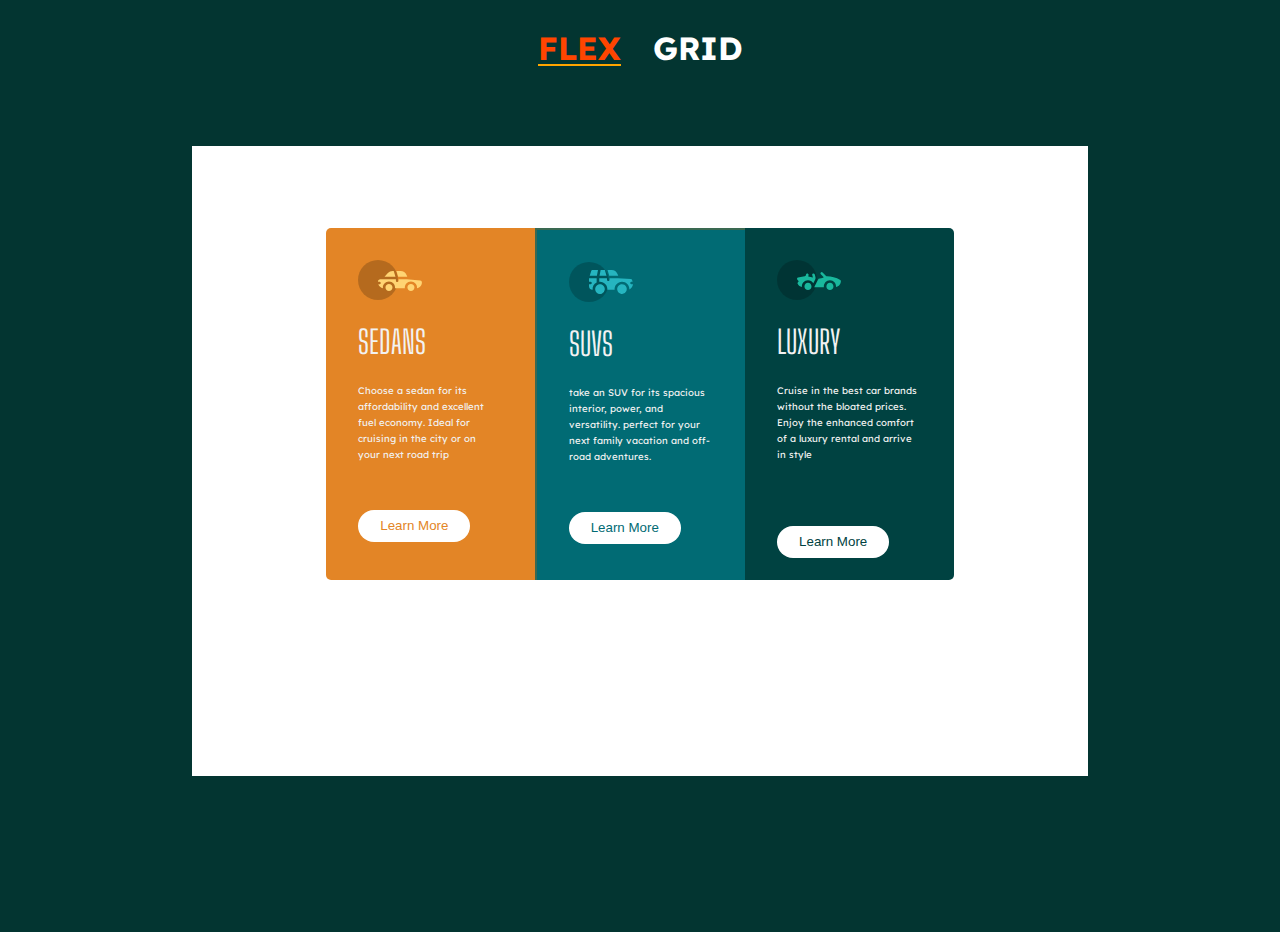
<file: index.html>
<!DOCTYPE html>
<html lang="en">
  <head>
    <meta charset="UTF-8" />
    <meta http-equiv="X-UA-Compatible" content="IE=edge" />
    <meta name="viewport" content="width=device-width, initial-scale=1.0" />
    <title>CSS FlexBox</title>
    <link
      href="https://fonts.googleapis.com/css2?family=Big+Shoulders+Display:wght@700&family=Lexend+Deca&display=swap"
      rel="stylesheet"
    />
    <link rel="stylesheet" href="reset.css" />
    <link rel="stylesheet" href="style.css" />
  </head>
  <body>
    <header>
      <a href="index.html" class="active"><h1>FLEX</h1></a>
      <a href="grid.html"><h1>GRID</h1></a>
    </header>
    <section class="white">
      <main>
        <section class="box one">
          <div>
            <img src="img/icon-sedans.svg" alt="sedan icon" />
          </div>
          <div class="text">
            <h2>SEDANS</h2>
            <p>
              Choose a sedan for its affordability and excellent fuel economy.
              Ideal for cruising in the city or on your next road trip
            </p>
          </div>
          <button type="button"><p>Learn More</p></button>
        </section>
        <section class="box two">
          <div>
            <img src="img/icon-suvs.svg" alt="suv icon" />
          </div>
          <div class="text">
            <h2>SUVS</h2>
            <p>
              take an SUV for its spacious interior, power, and versatility.
              perfect for your next family vacation and off-road adventures.
            </p>
          </div>
          <button type="button"><p>Learn More</p></button>
        </section>
        <section class="box three">
          <div>
            <img src="img/icon-luxury.svg" alt="luxury car svg" />
          </div>
          <div class="text">
            <h2>LUXURY</h2>
            <p>
              Cruise in the best car brands without the bloated prices. Enjoy
              the enhanced comfort of a luxury rental and arrive in style
            </p>
          </div>
          <button type="button"><p>Learn More</p></button>
        </section>
      </main>
    </section>
  </body>
</html>
</file>
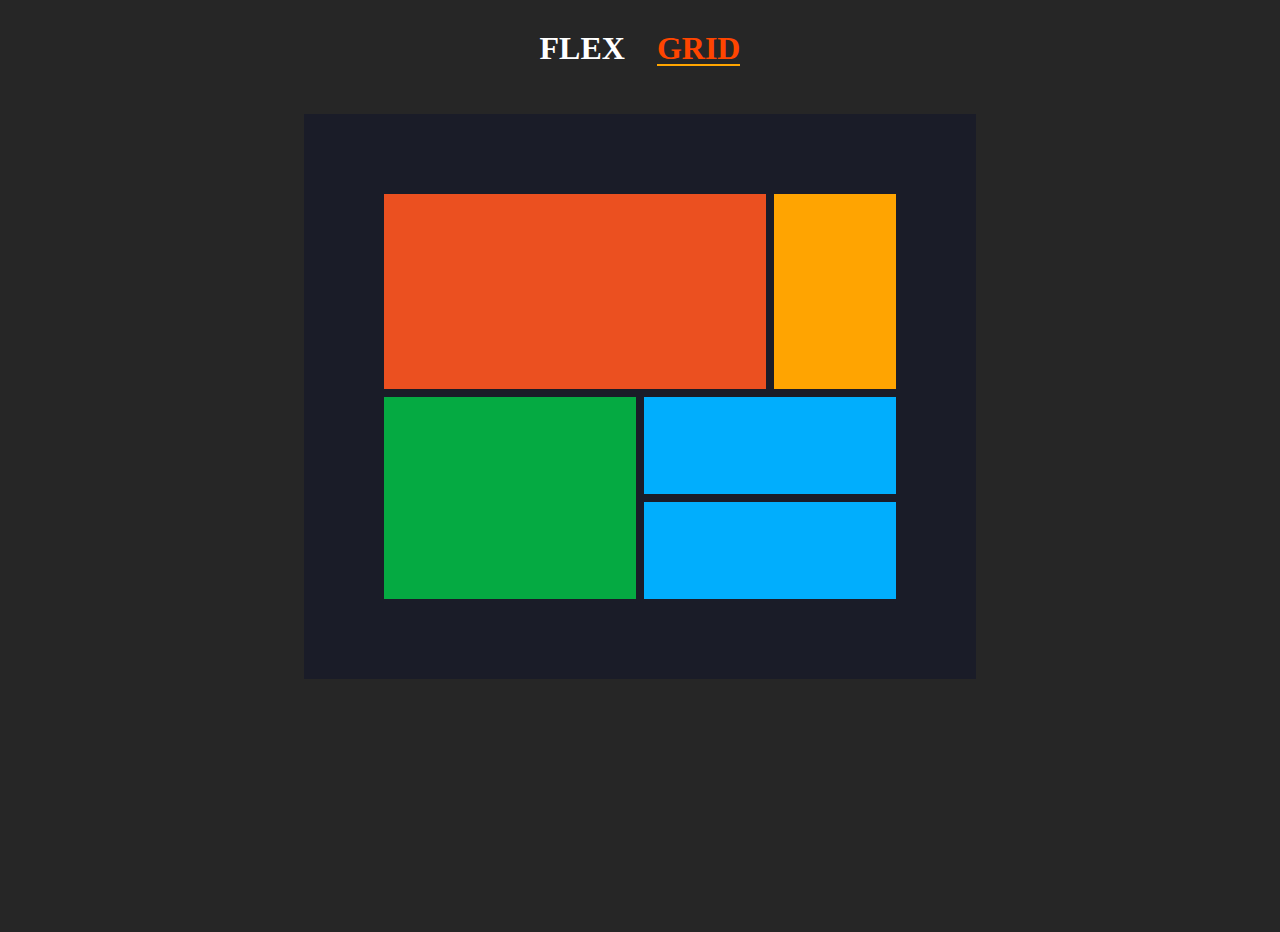
<file: grid.html>
<!DOCTYPE html>
<html lang="en">
  <head>
    <meta charset="UTF-8" />
    <meta http-equiv="X-UA-Compatible" content="IE=edge" />
    <meta name="viewport" content="width=device-width, initial-scale=1.0" />
    <title>CSS grid</title>
    <link rel="stylesheet" href="reset.css" />
    <link rel="stylesheet" href="grid.css" />
  </head>
  <body class="body">
    <header>
      <a href="index.html"><h1>FLEX</h1></a>
      <a href="grid.html" class="active"><h1>GRID</h1></a>
    </header>
    <main class="grid">
      <div class="one"></div>
      <div class="two"></div>
      <div class="three"></div>
      <div class="four">
        <div></div>
        <div></div>
      </div>
    </main>
  </body>
</html>
</file>
<file: style.css>
body {
  margin: 0;
  padding: 0;
  font-family: "Lexend Deca", sans-serif;
  color: hsl(0deg 0% 95%);
  background-color: #033531;
  height: 100vh;
  width: 100%;
}
header {
  display: flex;
  font-size: 2rem;
  justify-content: center;
  margin: 2rem;
}
a {
  margin: 0 1rem;
  text-decoration: none;
  color: white;
  font-weight: bold;
}

a:hover,
a.active {
  border-bottom: 2px solid orange;
}
a.active {
  color: orangered;
}
.white {
  background-color: white;
  width: 70%;
  height: 70%;
  margin: 5rem auto;
  position: relative;
}
main {
  display: flex;
  width: 70%;
  height: 70%;
  position: absolute;
  top: 13%;
  left: 15%;
}
main .box {
  width: 33.333%;
  height: 18rem;
  padding: 2rem;
}
main .one {
  background-color: hsl(30deg 77% 52%);
  border-radius: 5px 0 0 5px;
}
main .two {
  background-color: hsl(185deg 98% 23%);
  border-left: 2px solid hsl(149deg 29% 32%);
  border-top: 2px solid hsl(149deg 29% 32%);
  height: calc(18rem - 2px);
}
main .three {
  background-color: hsl(179deg 100% 13%);
  border-radius: 0 5px 5px 0;
}

main .box .text {
  margin-bottom: 3rem;
}
main .box .text h2 {
  font-family: "Big Shoulders Display", cursive;
  margin: 1.5rem 0;
  font-size: 2rem;
}
main .box .text p {
  width: 90%;
  line-height: 1rem;
  font-size: 0.6rem;
}
main .two .text p {
  width: 100%;
  line-height: 1rem;
  font-size: 0.6rem;
}
main .three .text p {
  width: 100%;
  line-height: 1rem;
  font-size: 0.6rem;
  margin-bottom: 4rem;
}
.box button {
  background-color: white;
  width: 7rem;
  height: 2rem;
  border-radius: 2rem;
  border: 0;
}
.one button {
  color: hsl(30deg 77% 52%);
}
.two button {
  color: hsl(185deg 98% 23%);
}

.three button {
  color: hsl(179deg 100% 13%);
}
</file>
<file: grid.css>
.body {
  background-color: #262626;
  margin: 0;
  padding: 0;
  height: 100vh;
}
header {
  display: flex;
  font-size: 2rem;
  justify-content: center;
  margin-top: 2rem;
}
a {
  margin: 0 1rem;
  text-decoration: none;
  color: white;
  font-weight: bold;
}
a:hover,
a.active {
  border-bottom: 2px solid orange;
}
a.active {
  color: orangered;
}
.grid {
  background-color: #1a1c28;
  width: 40%;
  height: 45%;
  margin: 3rem auto;
  padding: 5rem;
  display: grid;
  gap: 0.5rem;
  grid-template-areas:
    "one one one two"
    "three three four four";
}
.grid .one {
  background-color: #eb5020;
  grid-area: one;
}
.grid .two {
  background-color: #ffa401;
  grid-area: two;
}
.grid .three {
  background-color: #05aa42;
  grid-area: three;
}
.grid .four {
  grid-area: four;
  display: grid;
  gap: 0.5rem;
  grid-template-areas:
    "a"
    "b";
}
.grid .four div:first-of-type {
  background-color: #01aefd;
  grid-area: a;
}
.grid .four div:last-of-type {
  background-color: #01aefd;
  grid-area: b;
}
</file>
